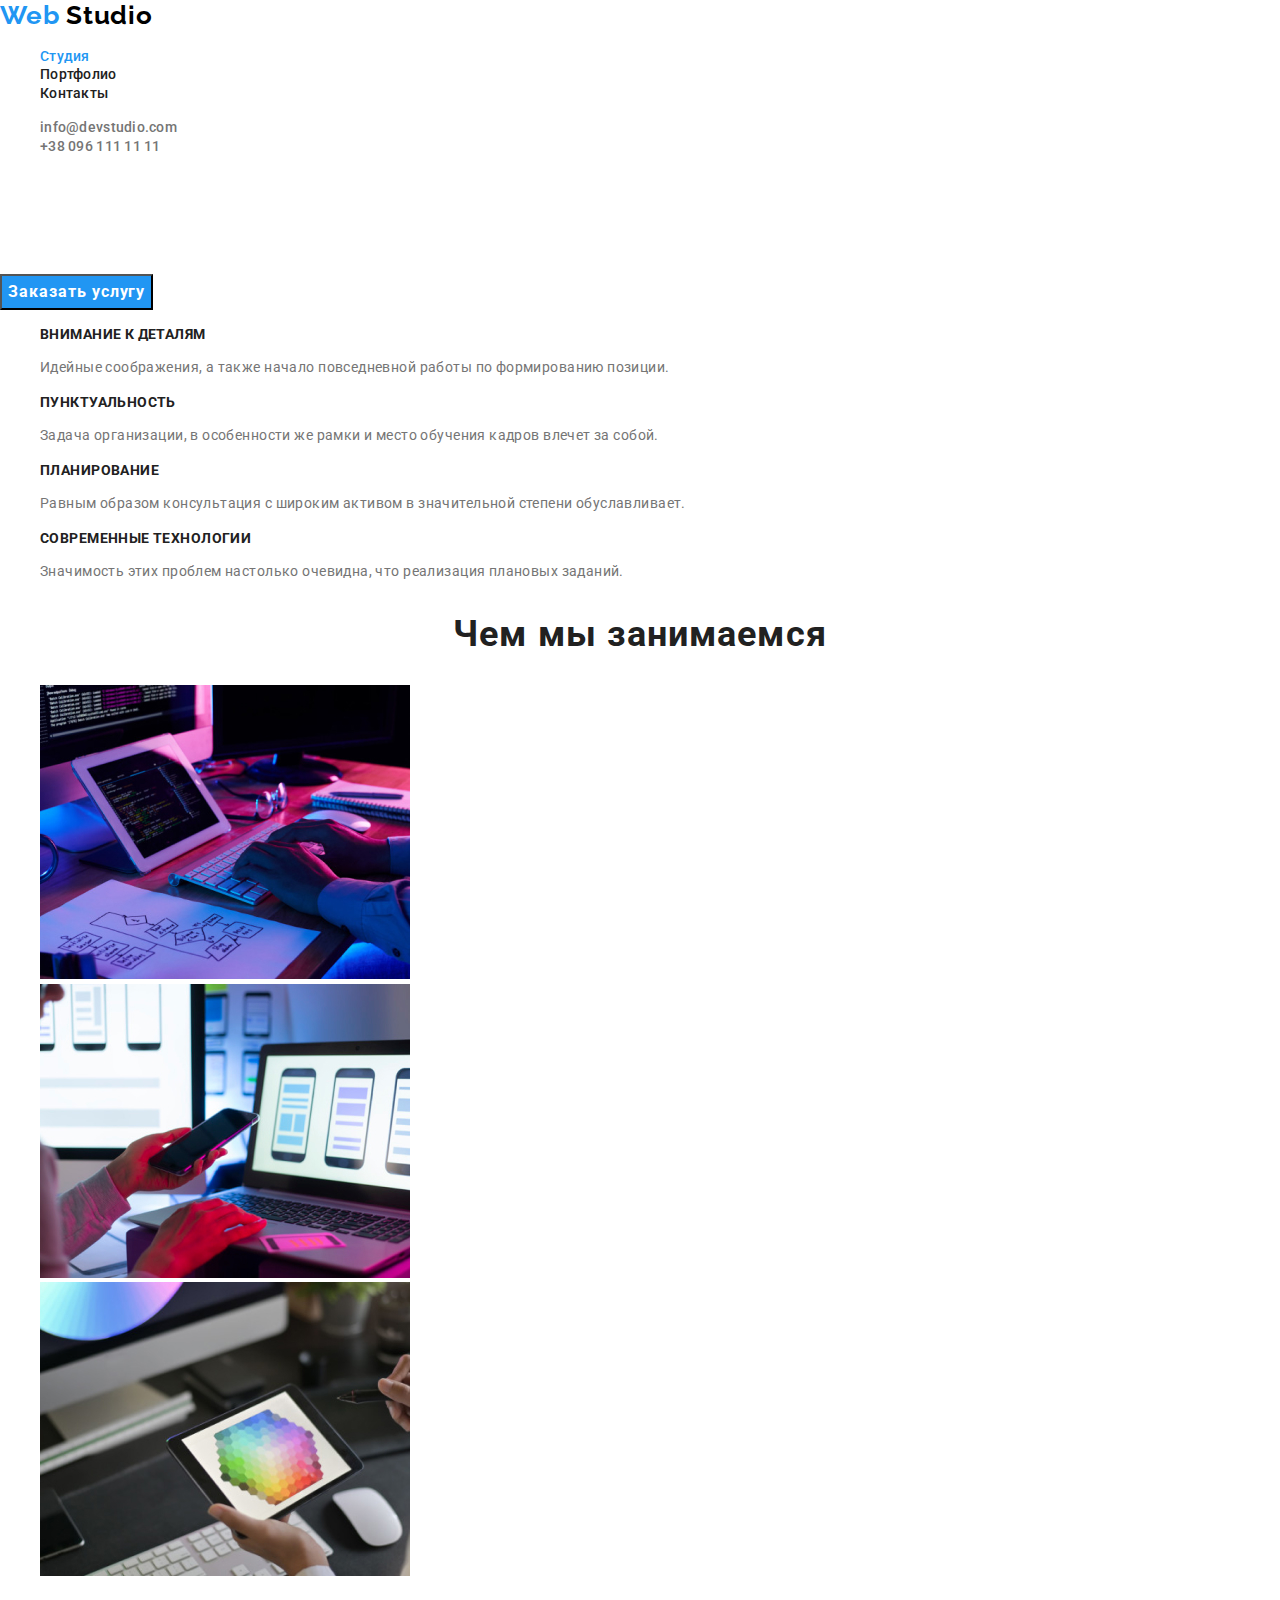
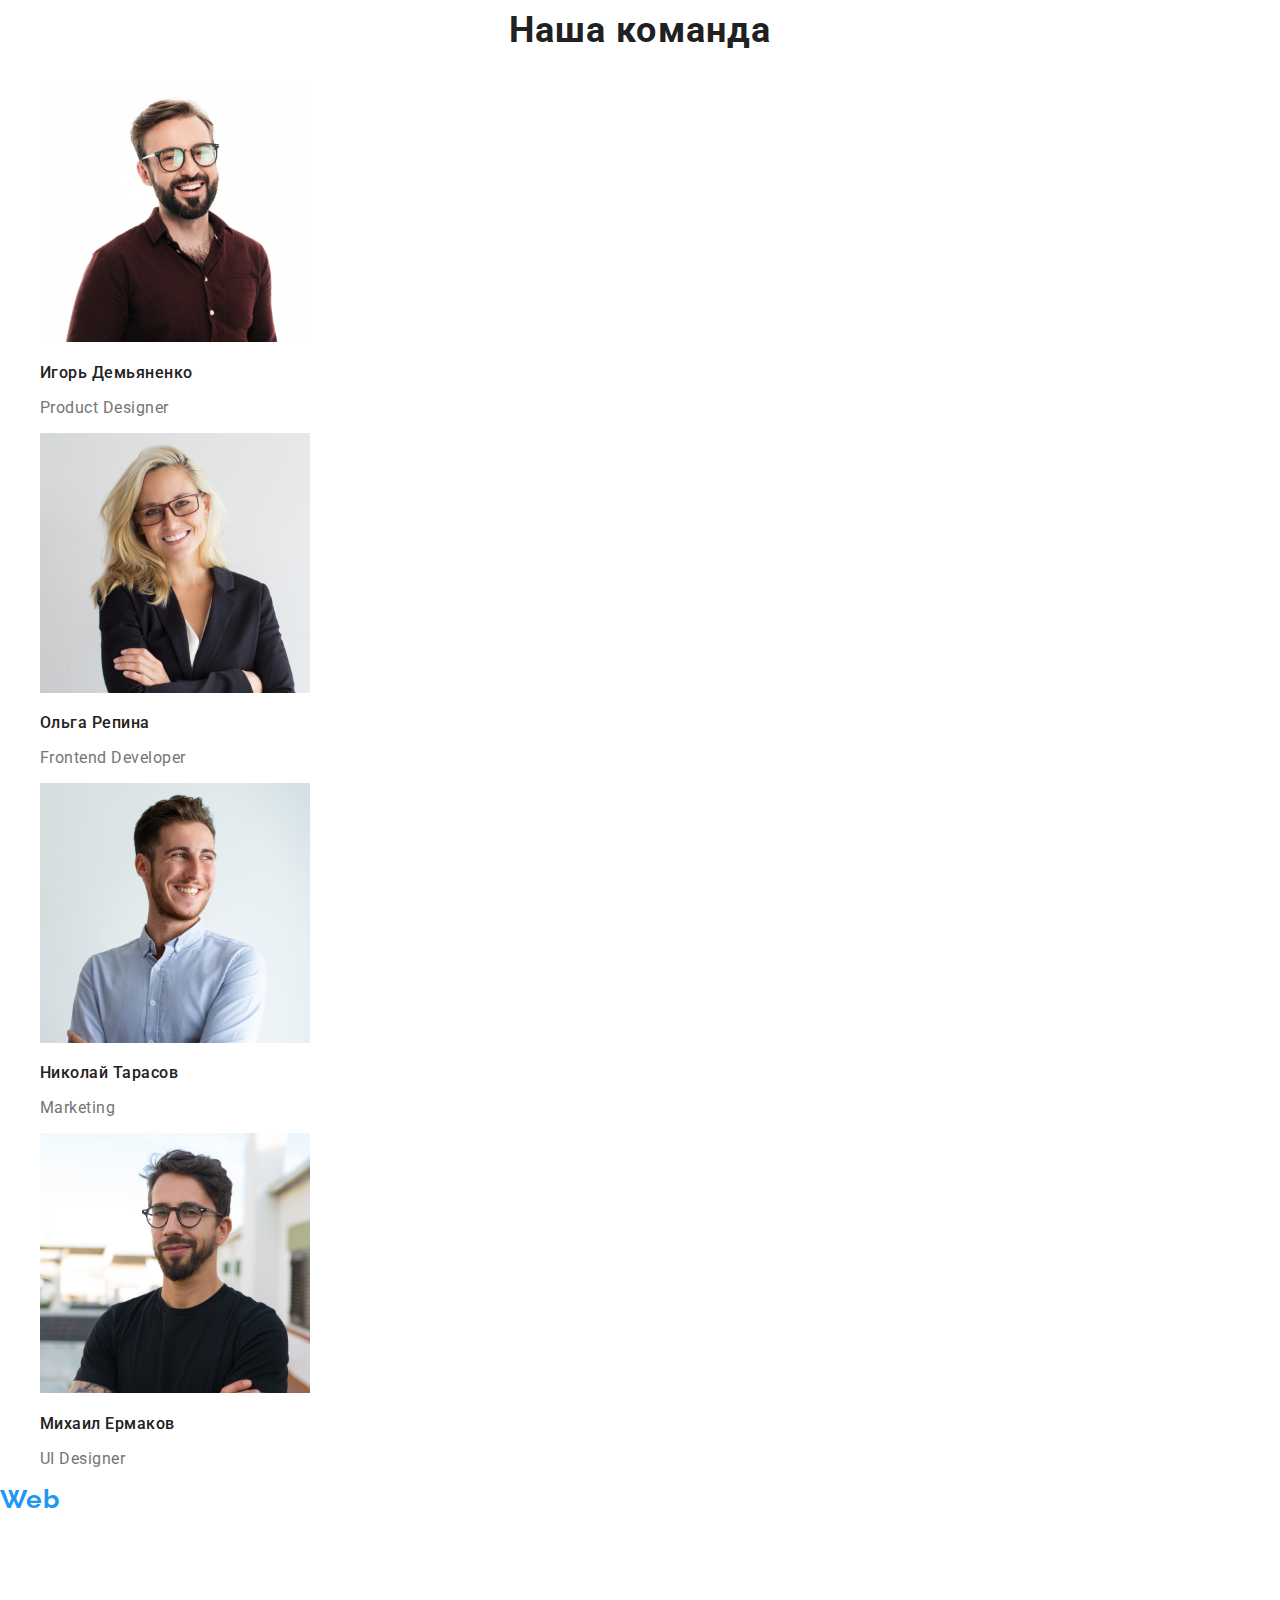
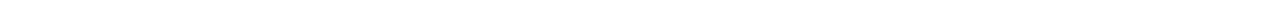
<file: index.html>
<!DOCTYPE html>
<html lang="ru">
	<head>
		<meta charset="UTF-8" />
		<meta name="viewport" content="width=device-width, initial-scale=1.0" />
		<link rel="stylesheet" href="./css/normalize.css" />
		<link
			rel="stylesheet"
			href="https://fonts.googleapis.com/css2?family=Raleway:wght@700&family=Roboto:ital,wght@0,500;0,700;0,900;1,400&display=swap"
		/>
		<link rel="stylesheet" href="./css/style.css" />
		<title>Веб Студия</title>
	</head>
	<body class="page">
		<!-- Header -->
		<header class="header">
			<nav class="navigation">
				<!-- Logo -->
				<a href="./index.html" aria-label="Логотип Веб Студии" lang="en" class="logo link">
					<span class="logo-web">Web</span>
					<span class="logo-studio-black">Studio</span>
				</a>

				<!-- Navigation -->
				<ul class="nav-list list">
					<li class="nav-list-item">
						<a href="" class="nav-list-link link current">Студия</a>
					</li>
					<li class="nav-list-item">
						<a href="./portfolio.html" class="nav-list-link link">Портфолио</a>
					</li>
					<li class="nav-list-item">
						<a href="" class="nav-list-link link">Контакты</a>
					</li>
				</ul>
			</nav>

			<!-- Contacts -->
			<address class="contacts address">
				<ul class="contacts-list list">
					<li class="contacts-list-item">
						<a href="mailto:info@devstudio.com" class="contacts-list-link link">info@devstudio.com</a>
					</li>
					<li class="contacts-list-item">
						<a href="tel:+380961111111" class="contacts-list-link link">+38 096 111 11 11</a>
					</li>
				</ul>
			</address>
		</header>
		<main>
			<!--Hero-->
			<section class="hero">
				<h1 class="hero-title">Эффективные решения для вашего бизнеса</h1>
				<button type="button" class="main-button">Заказать услугу</button>
			</section>

			<!--Advantages-->
			<section class="advantages">
				<h2 hidden>Наши преимущества</h2>
				<ul class="advantages-list list">
					<li class="advantages-list-item">
						<h3 class="advantages-list-title">Внимание к деталям</h3>
						<p class="advantages-list-text">Идейные соображения, а также начало повседневной работы по формированию позиции.</p>
					</li>
					<li class="advantages-list-item">
						<h3 class="advantages-list-title">Пунктуальность</h3>
						<p class="advantages-list-text">Задача организации, в особенности же рамки и место обучения кадров влечет за собой.</p>
					</li>
					<li class="advantages-list-item">
						<h3 class="advantages-list-title">Планирование</h3>
						<p class="advantages-list-text">Равным образом консультация с широким активом в значительной степени обуславливает.</p>
					</li>
					<li class="advantages-list-item">
						<h3 class="advantages-list-title">Современные технологии</h3>
						<p class="advantages-list-text">Значимость этих проблем настолько очевидна, что реализация плановых заданий.</p>
					</li>
				</ul>
			</section>

			<!--Specialization-->
			<section class="specialization">
				<h2 class="section-title">Чем мы занимаемся</h2>
				<ul class="specialization-list list">
					<li class="specialization-list-item">
						<img
							src="./Images/specialization/img1.jpg"
							alt="Человек набирает код на компьютере"
							width="370"
							height="294"
							class="specialization-list-img"
						/>
					</li>
					<li class="specialization-list-item">
						<img
							src="./Images/specialization/img2.jpg"
							alt="Человек держит телефон в одной руке а другой рукой работает на компьютере"
							width="370"
							height="294"
							class="specialization-list-img"
						/>
					</li>
					<li class="specialization-list-item">
						<img
							src="./Images/specialization/img3.jpg"
							alt="Человек выбирает цвет из палитры на"
							width="370"
							height="294"
							class="specialization-list-img"
						/>
					</li>
				</ul>
			</section>

			<!--Our team-->
			<section class="team">
				<h2 class="section-title">Наша команда</h2>
				<ul class="team-list list">
					<li class="team-list-item">
						<img src="./Images/our-team/img.jpg" alt="парень в очках с бородой в рубашке" width="270" height="260" />
						<h3 class="team-list-name">Игорь Демьяненко</h3>
						<p lang="en" class="team-list-prof">Product Designer</p>
					</li>
					<li class="team-list-item">
						<img src="./Images/our-team/img-1.jpg" alt="девушка в очках блонинка" width="270" height="260" />
						<h3 class="team-list-name">Ольга Репина</h3>
						<p lang="en" class="team-list-prof">Frontend Developer</p>
					</li>
					<li class="team-list-item">
						<img src="./Images/our-team/img-2.jpg" alt="парень в светлой рубашке" width="270" height="260" />
						<h3 class="team-list-name">Николай Тарасов</h3>
						<p lang="en" class="team-list-prof">Marketing</p>
					</li>
					<li class="team-list-item">
						<img src="./Images/our-team/img-3.jpg" alt="парень в очках с бородой в футболке" width="270" height="260" />
						<h3 class="team-list-name">Михаил Ермаков</h3>
						<p lang="en" class="team-list-prof">UI Designer</p>
					</li>
				</ul>
			</section>
		</main>

		<!-- Footer -->
		<footer class="footer">
			<a href="./index.html" aria-label="Логотип Веб Студии" lang="en" class="logo link">
				<span class="logo-web">Web</span>
				<span class="logo-studio-white">Studio</span>
			</a>
			<address class="address">
				<ul class="address-list list">
					<li class="address-list-item">
						<a href="https://goo.gl/maps/rBS5TYDNbyQN1JJC8" target="_blank" class="address-location-link link">г. Киев, пр-т Леси Украинки, 26</a>
					</li>
					<li class="address-list-item">
						<a href="mailto:info@example.com." class="address-list-link link">info@example.com</a>
					</li>
					<li class="address-list-item">
						<a href="tel:+380991111111" class="address-list-link link">+38 099 111 11 11</a>
					</li>
				</ul>
			</address>
		</footer>
	</body>
</html>
</file>
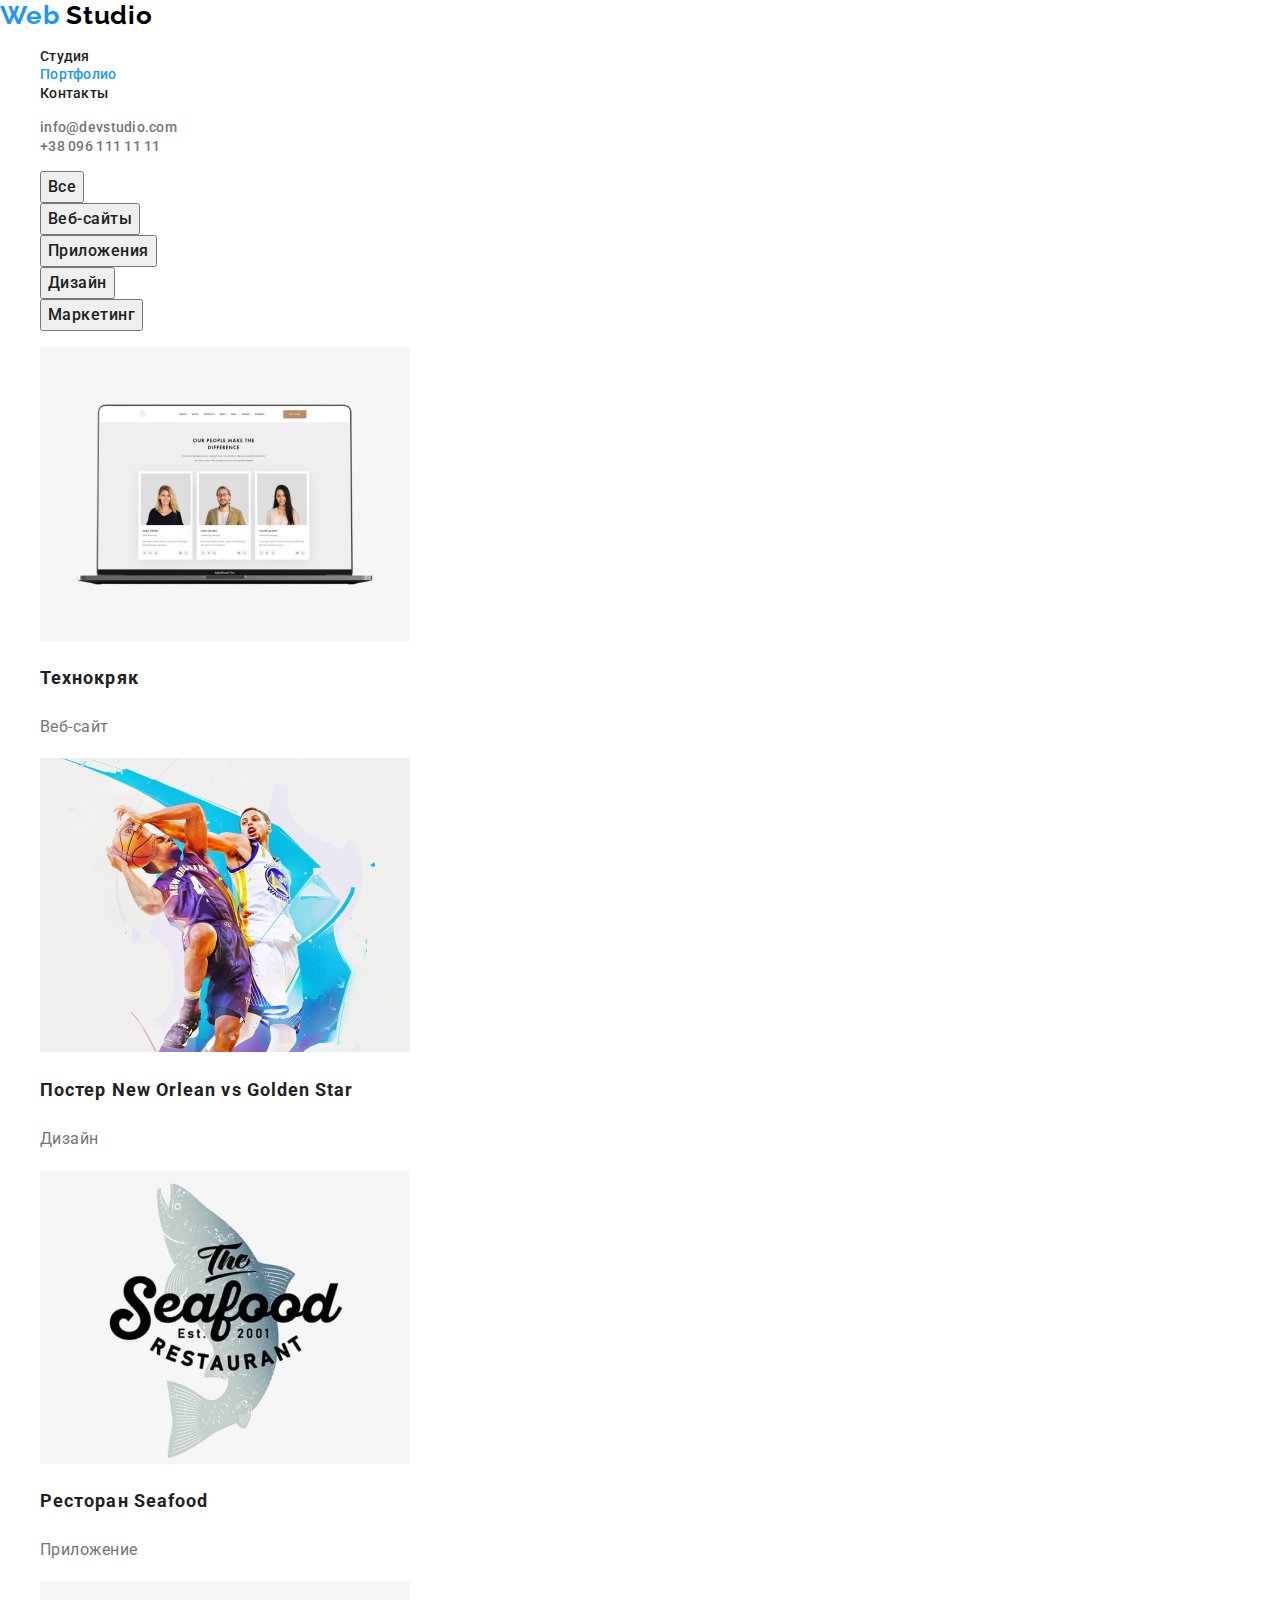
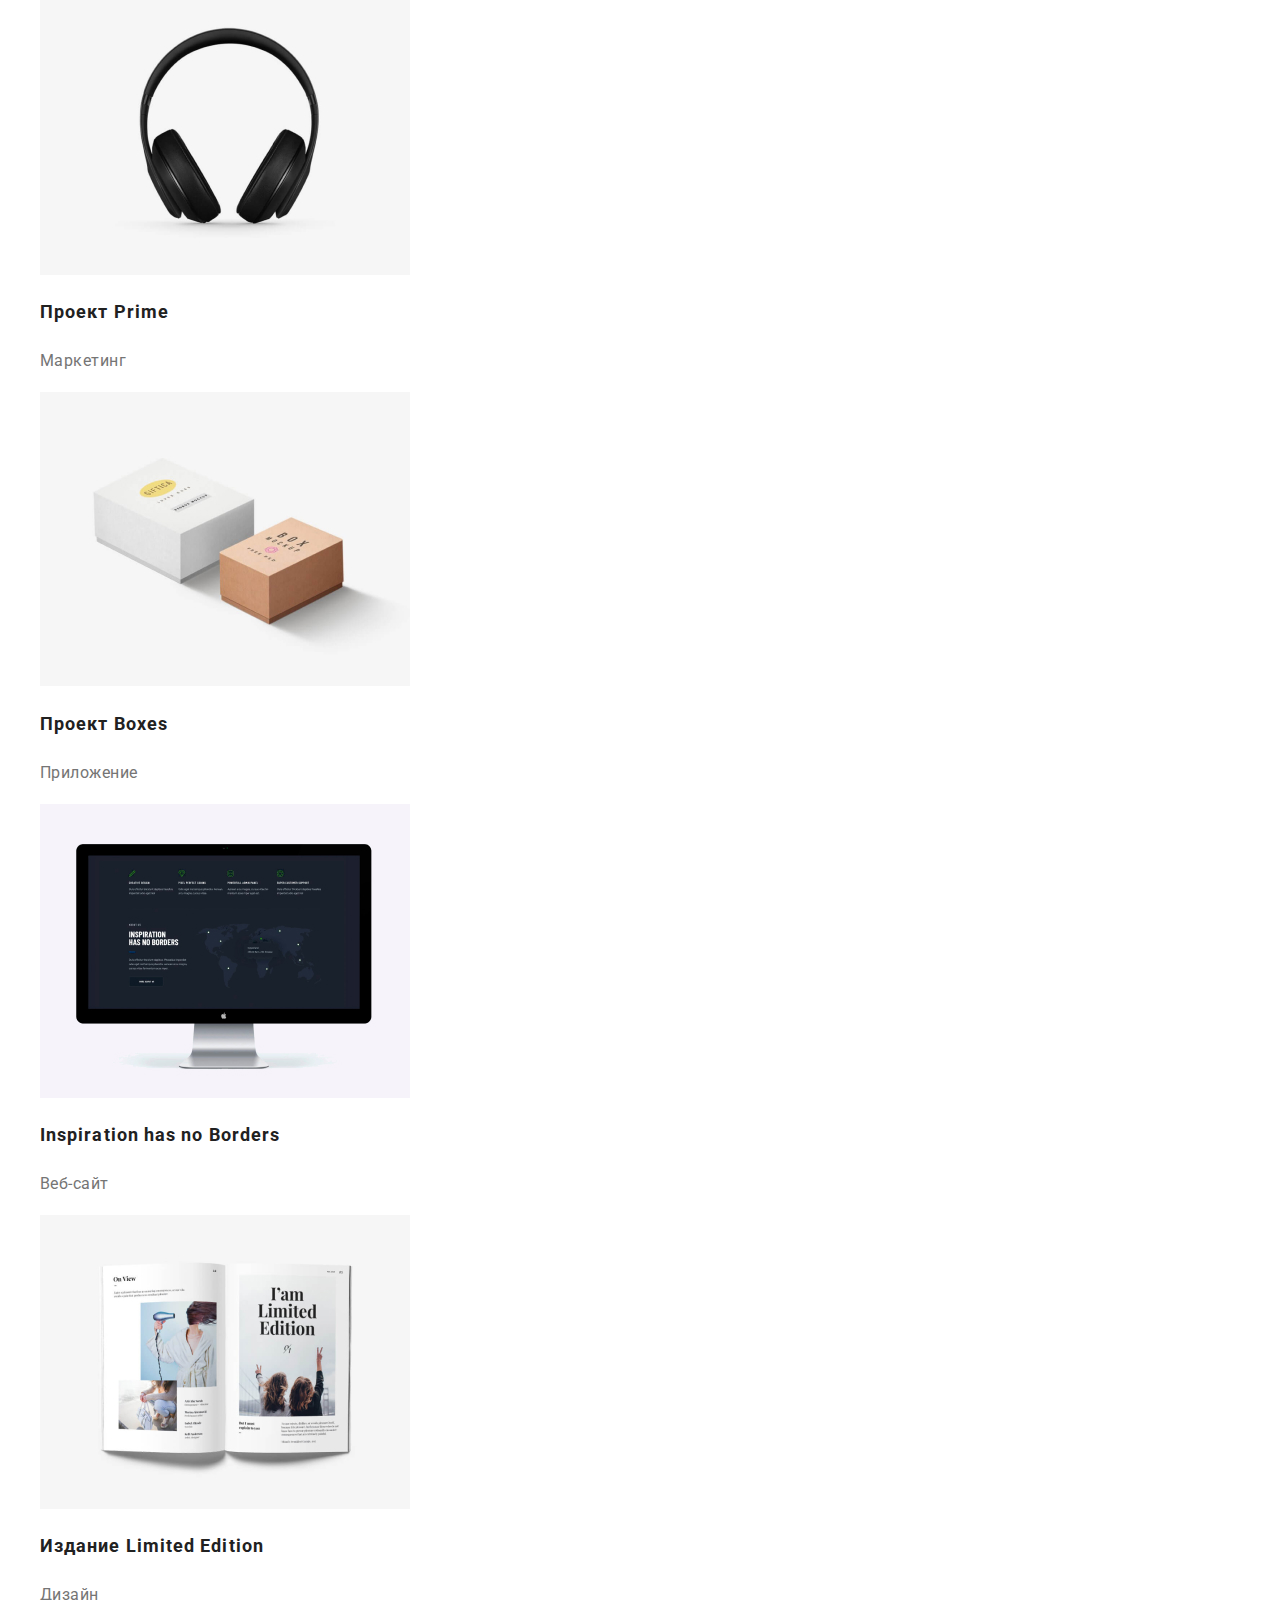
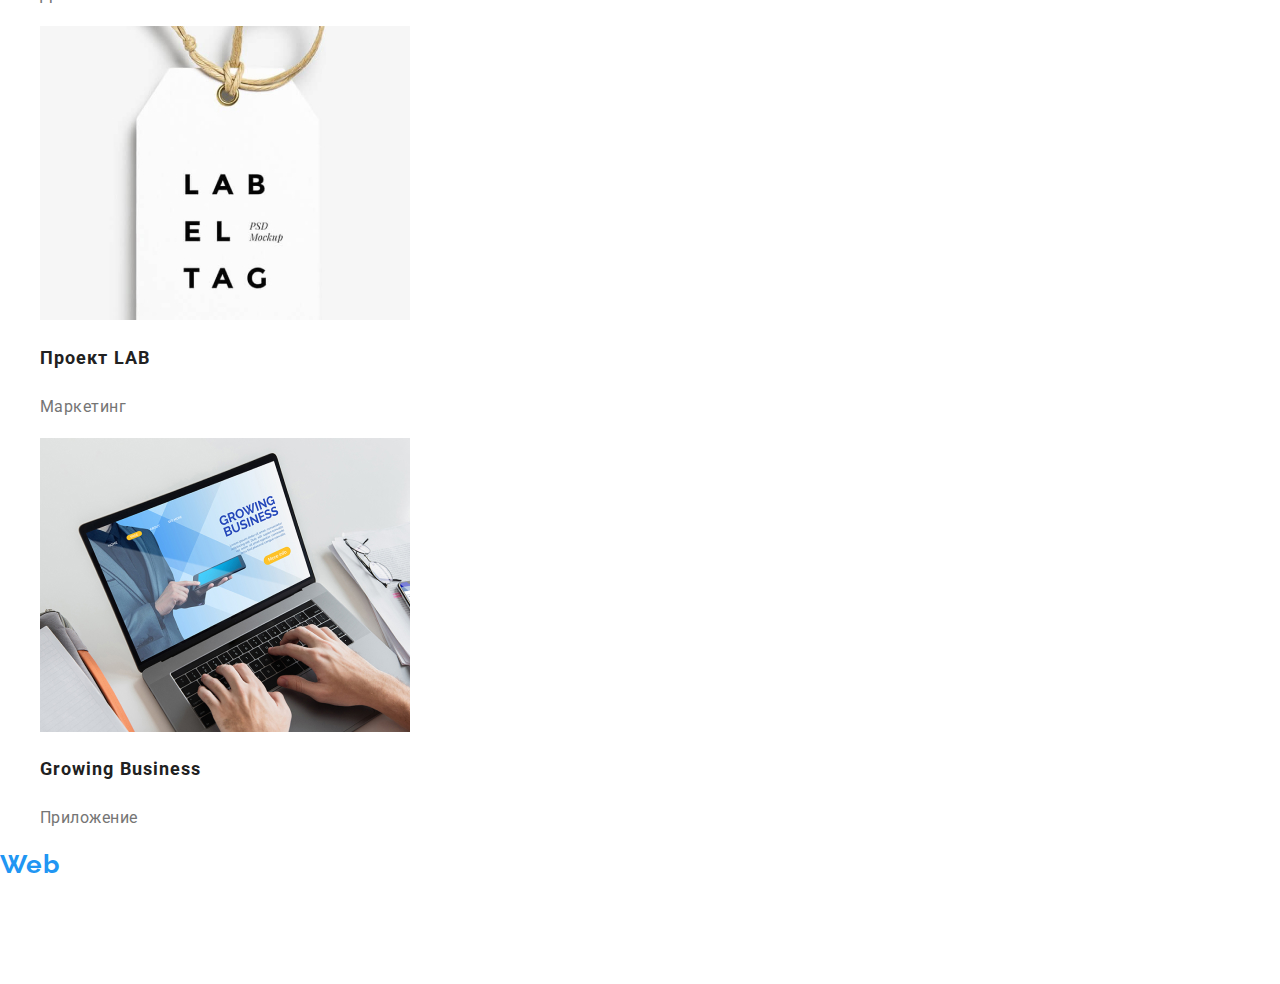
<file: portfolio.html>
<!DOCTYPE html>
<html lang="ru">
	<head>
		<meta charset="UTF-8" />
		<meta name="viewport" content="width=device-width, initial-scale=1.0" />
		<link rel="stylesheet" href="./css/normalize.css" />
		<link
			rel="stylesheet"
			href="https://fonts.googleapis.com/css2?family=Raleway:wght@700&family=Roboto:ital,wght@0,500;0,700;0,900;1,400&display=swap"
		/>
		<link rel="stylesheet" href="./css/style.css" />
		<title>Портфолио</title>
	</head>
	<body class="page">
		<!-- Header -->
		<header class="header">
			<nav class="navigation">
				<!-- Logo -->
				<a href="./index.html" aria-label="Логотип Веб Студии" lang="en" class="logo link">
					<span class="logo-web">Web</span>
					<span class="logo-studio-black">Studio</span>
				</a>

				<!-- Navigation -->
				<ul class="nav-list list">
					<li class="nav-list-item">
						<a href="./index.html" class="nav-list-link link">Студия</a>
					</li>
					<li class="nav-list-item">
						<a href="" class="nav-list-link link current">Портфолио</a>
					</li>
					<li class="nav-list-item">
						<a href="" class="nav-list-link link">Контакты</a>
					</li>
				</ul>
			</nav>

			<!-- Contacts -->
			<address class="contacts address">
				<ul class="contacts-list list">
					<li class="contacts-list-item">
						<a href="mailto:info@devstudio.com" class="contacts-list-link link">info@devstudio.com</a>
					</li>
					<li class="contacts-list-item">
						<a href="tel:+380961111111" class="contacts-list-link link">+38 096 111 11 11</a>
					</li>
				</ul>
			</address>
		</header>
		<main>
			<!-- Our project -->
			<section class="our-projects">
				<h1 hidden>Наши работы</h1>
				<ul class="button-list list">
					<li class="button-item"><button type="button" class="modal-btn">Все</button></li>
					<li class="button-item"><button type="button" class="modal-btn">Веб-сайты</button></li>
					<li class="button-item"><button type="button" class="modal-btn">Приложения</button></li>
					<li class="button-item"><button type="button" class="modal-btn">Дизайн</button></li>
					<li class="button-item"><button type="button" class="modal-btn">Маркетинг</button></li>
				</ul>
				<ul class="work-list list">
					<li class="work-list-item">
						<img src="./Images/work-list/project-1.jpg" alt="Лептоп с тремя фото на экране" class="work-list-img" />
						<h2 class="work-list-title">Технокряк</h2>
						<p class="work-list-text">Веб-сайт</p>
					</li>
					<li class="work-list-item">
						<img src="./Images/work-list/project-2.jpg" alt="Два баскетболиста в прыжке один из них с мячём" class="work-list-img" />
						<h2 class="work-list-title">
							Постер
							<span lang="en">New Orlean vs Golden Star</span>
						</h2>
						<p class="work-list-text">Дизайн</p>
					</li>
					<li class="work-list-item">
						<img src="./Images/work-list/project-3.jpg" alt="Логотип ресторана морской еды" class="work-list-img" />
						<h2 class="work-list-title">
							Ресторан
							<span lang="en">Seafood</span>
						</h2>
						<p class="work-list-text">Приложение</p>
					</li>
					<li class="work-list-item">
						<img src="./Images/work-list/project-4.jpg" alt="Накладные наушники" class="work-list-img" />
						<h2 class="work-list-title">
							Проект
							<span lang="en">Prime</span>
						</h2>
						<p class="work-list-text">Маркетинг</p>
					</li>
					<li class="work-list-item">
						<img src="./Images/work-list/project-5.jpg" alt="Две коробки белая и коричневая" class="work-list-img" />
						<h2 class="work-list-title">
							Проект
							<span lang="en">Boxes</span>
						</h2>
						<p class="work-list-text">Приложение</p>
					</li>
					<li class="work-list-item">
						<img src="./Images/work-list/project-6.jpg" alt="Монитор-компьютер Эппл" class="work-list-img" />
						<h2 lang="en" class="work-list-title">Inspiration has no Borders</h2>
						<p class="work-list-text">Веб-сайт</p>
					</li>
					<li class="work-list-item">
						<img src="./Images/work-list/project-7.jpg" alt="Открытая книга" class="work-list-img" />
						<h2 class="work-list-title">
							Издание
							<span lang="en">Limited Edition</span>
						</h2>
						<p class="work-list-text">Дизайн</p>
					</li>
					<li class="work-list-item">
						<img src="./Images/work-list/project-8.jpg" alt="Белый ярлык,с надписью, висящий на нитке" class="work-list-img" />
						<h2 class="work-list-title">
							Проект
							<span lang="en">LAB</span>
						</h2>
						<p class="work-list-text">Маркетинг</p>
					</li>
					<li class="work-list-item">
						<img src="./Images/work-list/project-9.jpg" alt="Руки клацают по клавиатуре на Лептопе" class="work-list-img" />
						<h2 lang="en" class="work-list-title">Growing Business</h2>
						<p class="work-list-text">Приложение</p>
					</li>
				</ul>
			</section>
		</main>

		<!-- Footer -->
		<footer class="footer">
			<a href="./index.html" aria-label="Логотип Веб Студии" lang="en" class="logo link">
				<span class="logo-web">Web</span>
				<span class="logo-studio-white">Studio</span>
			</a>
			<address class="address">
				<ul class="address-list list">
					<li class="address-list-item">
						<a href="https://goo.gl/maps/rBS5TYDNbyQN1JJC8" target="_blank" class="address-location-link link">г. Киев, пр-т Леси Украинки, 26</a>
					</li>
					<li class="address-list-item">
						<a href="mailto:info@example.com." class="address-list-link link">info@example.com</a>
					</li>
					<li class="address-list-item">
						<a href="tel:+380991111111" class="address-list-link link">+38 099 111 11 11</a>
					</li>
				</ul>
			</address>
		</footer>
	</body>
</html>
</file>
<file: css/style.css>
:root {
	--main-text-color: #212121;
	--sub-text-color: #757575;
	--extra-text-color: rgba(255, 255, 255, 0.6);
	--text-logo-color: #000000;
	--primary-white-color: #ffffff;
	--accent-color: #2196f3;

	--main-font: "Roboto", sans-serif;
	--sub-font: "Raleway", sans-serif;

	--main-font-weight: 400;
	--secondary-font-weight: 500;
	--bold-font-weight: 700;
	--extra-font-weight: 900;
}

body {
	background-color: #ffffff;
	color: var(--main-text-color);

	font-family: var(--main-font);
	font-style: normal;
}

.list {
	list-style: none;
}

.link {
	text-decoration: none;
}

.address {
	font-style: normal;
}
/* ========== COMPONENTS ========== */
.section-title {
	font-weight: var(--bold-font-weight);
	font-size: 36px;
	line-height: 1.166;
	text-align: center;
	letter-spacing: 0.03em;
}
/* ========== END COMPONENTS ========== */

/* ========== HEADER ========== */

/* Logo */

.logo {
	font-family: var(--sub-font);
	font-weight: var(--bold-font-weight);
	font-size: 26px;
	line-height: 1.192;
	letter-spacing: 0.03em;
}

.logo-web {
	color: var(--accent-color);
}

.logo-studio-black {
	color: var(--text-logo-color);
}

.logo-studio-white {
	color: var(--primary-white-color);
}

/* Site nav */

.nav-list-link {
	color: var(--main-text-color);

	font-weight: var(--secondary-font-weight);
	font-size: 14px;
	line-height: 1.142;
	letter-spacing: 0.02em;
}

.contacts-list-link {
	color: var(--sub-text-color);

	font-weight: var(--secondary-font-weight);
	font-size: 14px;
	line-height: 1.142;
	letter-spacing: 0.02em;
}

.nav-list-link:hover,
.nav-list-link:focus,
.contacts-list-link:hover,
.contacts-list-link:focus {
	color: var(--accent-color);
}

.current {
	color: var(--accent-color);
}
/* ========== END HEADER ========== */

/* ========== HERO ========== */

.hero-title {
	color: var(--primary-white-color);

	font-weight: var(--extra-font-weight);
	font-size: 44px;
	line-height: 1.363;
	text-align: center;
	letter-spacing: 0.06em;
	text-transform: uppercase;
}

/* Button */
.main-button {
	background-color: var(--accent-color);
	color: var(--primary-white-color);

	font-family: var(--main-font);
	font-style: normal;
	font-weight: var(--bold-font-weight);
	font-size: 16px;
	line-height: 1.875;
	letter-spacing: 0.06em;
}
/* ========== END HERO ========== */

/* ========== ADVANTAGES ========== */

.advantages-list-title {
	font-weight: var(--bold-font-weight);
	font-size: 14px;
	line-height: 1.142;
	letter-spacing: 0.03em;
	text-transform: uppercase;
}

.advantages-list-text {
	color: var(--sub-text-color);

	font-weight: var(--main-font-weight);
	font-size: 14px;
	line-height: 1.714;
	letter-spacing: 0.03em;
} /* ========== END ADVANTAGES ========== */

/* ========== SPECIALIZATION ========== */

/* ========== END SPECIALIZATION ========== */

/* ========== OUR TEAM ========== */

.team-list-name {
	font-weight: var(--secondary-font-weight);
	font-size: 16px;
	line-height: 19px;
	letter-spacing: 0.03em;
}

.team-list-prof {
	color: var(--sub-text-color);

	font-weight: var(--main-font-weight);
	font-size: 16px;
	line-height: 1.187;
	letter-spacing: 0.03em;
}
/* ========== END OUR TEAM ========== */

/* ========== FOOTER ========== */
.address-location-link {
	color: var(--primary-white-color);

	font-weight: var(--main-font-weight);
	font-size: 14px;
	line-height: 1.714;
	letter-spacing: 0.03em;
}

.address-list-link {
	color: var(--extra-text-color);

	font-weight: var(--main-font-weight);
	font-size: 14px;
	line-height: 1.714;
	letter-spacing: 0.03em;
}
/* ========== END FOOTER ========== */

/* ========== PORTFOLIO ========== */

/* Button */

.modal-btn {
	color: var(--main-text-color);

	font-weight: var(--secondary-font-weight);
	font-size: 16px;
	line-height: 1.625;
	letter-spacing: 0.03em;
}

.modal-btn:hover,
.modal-btn:focus {
	color: var(--primary-white-color);
	background-color: var(--accent-color);
}

/* Work list */

.work-list-title {
	font-weight: var(--bold-font-weight);
	font-size: 18px;
	line-height: 2;
	letter-spacing: 0.06em;
}

.work-list-text {
	color: var(--sub-text-color);

	font-weight: var(--main-font-weight);
	font-size: 16px;
	line-height: 1.875;
	letter-spacing: 0.03em;
}

/* ========== END PORTFOLIO ========== */
</file>
